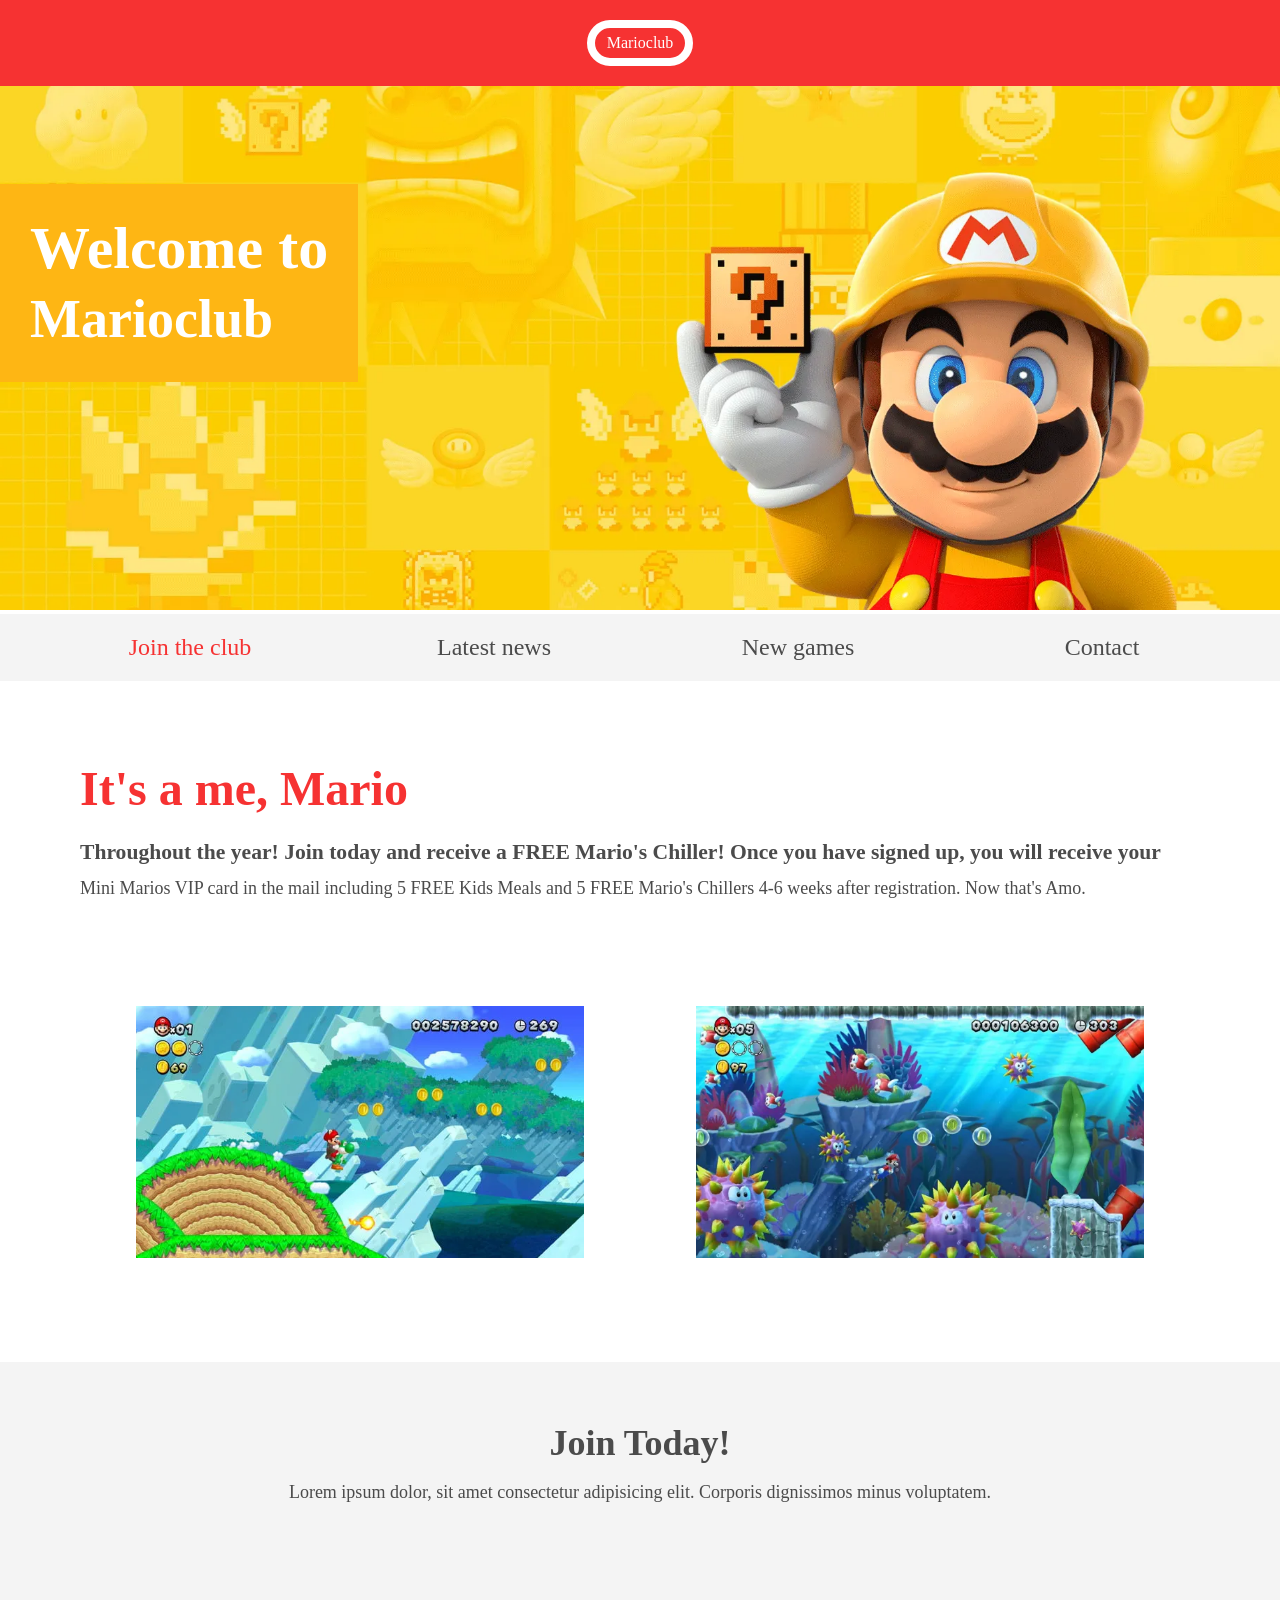
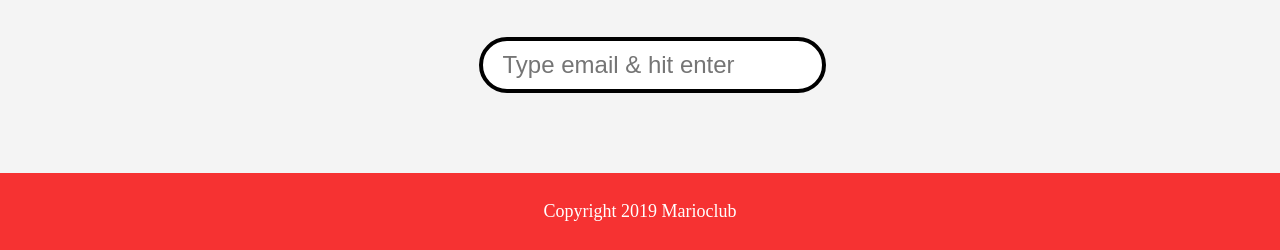
<file: index.html>
<!DOCTYPE html>
<html>

<head>
    <meta name="viewport" content="width=device-width, initial-scale=1.0">
    <link rel="shortcut icon" href="img/favicon.ico" type="image/x-icon">
    <link rel="icon" href="img/favicon.ico" type="image/x-icon">
    <link rel="stylesheet" href="css/style.css">
    <title>Marioclub</title>
</head>

<body>
    <header>
        <a href="index.html">
            <div class="site-title">Marioclub</div> 
        </a>
    </header>
    <section class="banner">
        <img src="img/banner.webp" alt="marioclub welcome banner">
        <div class="welcome">
            <h1>Welcome to <br><span>Marioclub</span></h1> 
        </div>
    </section>
    <nav class="main-nav">
        <ul>
            <li><a href="index.html" class="join"  aria-current="page">Join the club</a></li>
            <li><a href="news.html">Latest news</a></li>
            <li><a href="games.html">New games</a></li>
            <li><a href="contact.html">Contact</a></li>
        </ul>
    </nav>
    <main>
        <article>
            <h2>It's a me, Mario</h2>
            <p>Throughout the year! Join today and receive a FREE Mario's Chiller! Once you have signed up, you will receive your Mini Marios VIP card in the mail including 5 FREE Kids Meals and 5 FREE Mario's Chillers 4-6 weeks after registration. Now that's Amo.</p>
        </article>
        <ul class="images">
            <li><img src="img/thumb-1.webp" alt="Mario riding Yoshi in a platform game" loading="lazy"></li> 
            <li><img src="img/thumb-2.webp" alt="Mario swimming through an underwater level" loading="lazy"></li>
        </ul>
    </main>
    <section class="join">
        <h2>Join Today!</h2>
        <p>Lorem ipsum dolor, sit amet consectetur adipisicing elit. Corporis dignissimos minus voluptatem.</p>
        <form>
            <input type="email" name="email" placeholder="Type email & hit enter" required>
        </form>
    </section>
    <footer>
        <p class="copyright">Copyright 2019 Marioclub</p>
    </footer>
</body>

</html>
</file>
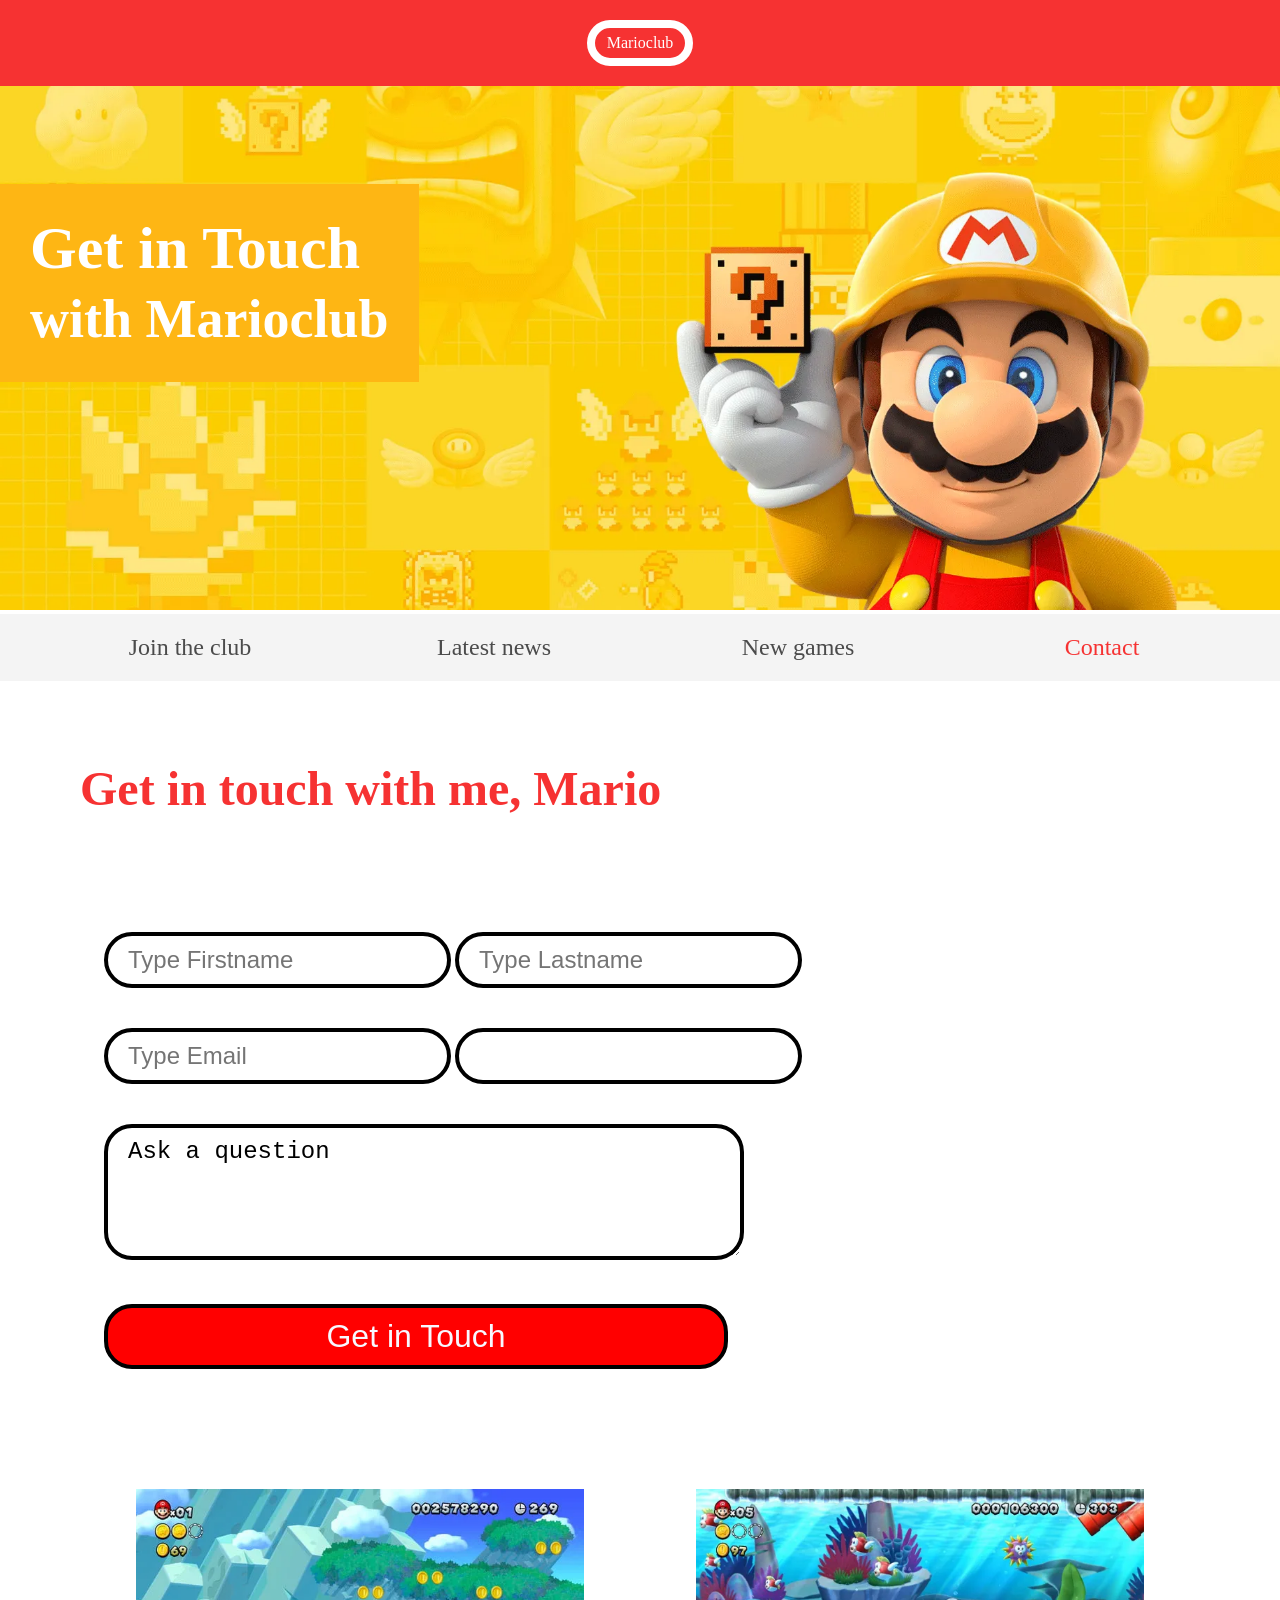
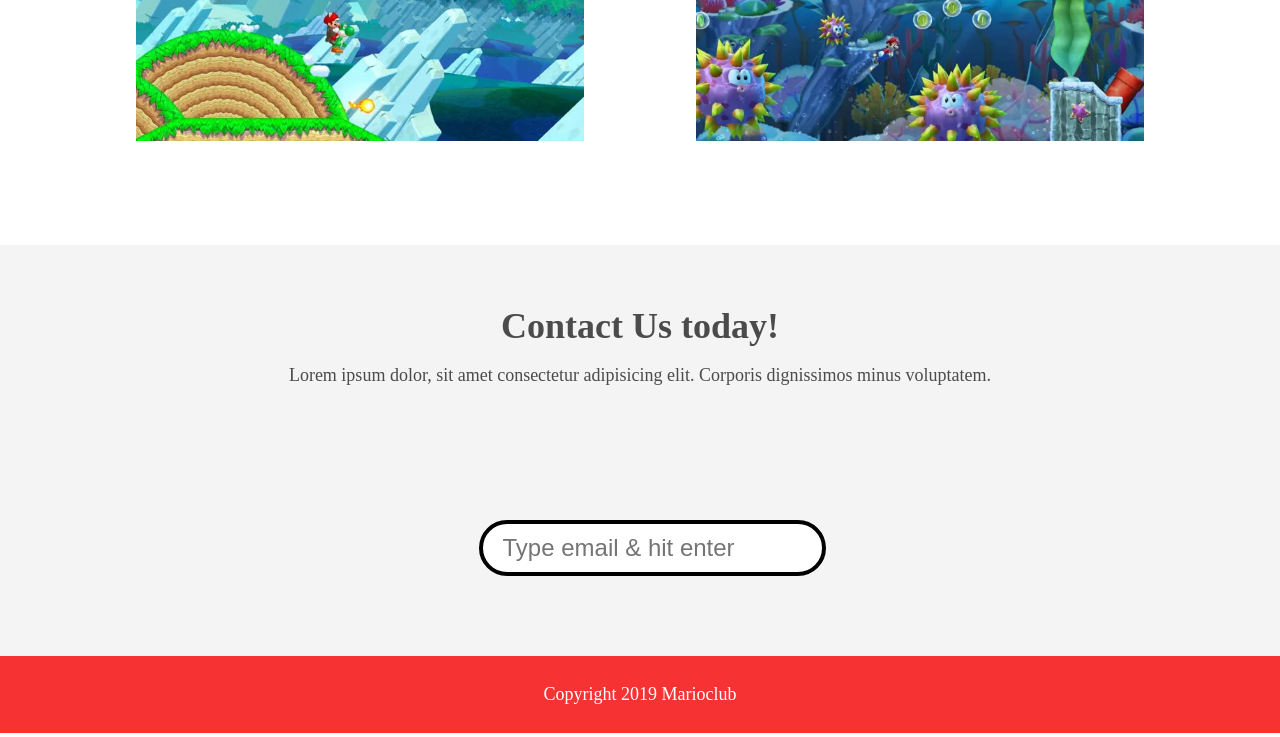
<file: contact.html>
<!DOCTYPE html>
<html>

<head>
    <meta name="viewport" content="width=device-width, initial-scale=1.0">
    <link rel="shortcut icon" href="img/favicon.ico" type="image/x-icon">
    <link rel="icon" href="img/favicon.ico" type="image/x-icon">
    <link rel="stylesheet" href="css/style.css">
    <title>Marioclub</title>
</head>

<body>
    <header>
        <a href="index.html">
            <div class="site-title">Marioclub</div>
        </a>
    </header>
    <section class="banner">
        <img src="img/banner.webp" alt="marioclub welcome banner">
        <div class="welcome">
           <h1>Get in Touch<br><span>with Marioclub</span></h1>
        </div>
    </section>
    <nav class="main-nav">
        <ul>
            <li><a href="index.html">Join the club</a></li>
            <li><a href="news.html">Latest news</a></li>
            <li><a href="games.html">New games</a></li>
            <li><a href="contact.html" class="join" aria-current="page">Contact</a></li>
        </ul>
    </nav>
    <main>
        <article>
            <h2>Get in touch with me, Mario</h2>
            <form>
                <input type="text" name="fname" placeholder="Type Firstname" required>
                <input type="text" name="lname" placeholder="Type Lastname" required><br />
                <input type="email" name="mail" placeholder="Type Email" required>
                <input list="countries" name="country" id="country">
                <datalist id="countries">
                    <option value="Albania">
                    <option value="Austria">
                    <option value="Belarus">
                    <option value="Belgium">
                    <option value="Bosnia">
                    <option value="Bulgaria">
                    <option value="Croatia">
                    <option value="Czech Republic">
                    <option value="Denmark">
                    <option value="Finland">
                    <option value="France">
                    <option value="Georgia">
                    <option value="Germany">
                    <option value="Greece">
                    <option value="Hungary">
                    <option value="Ireland">
                    <option value="Italy">
                    <option value="Kazakhstan">
                    <option value="Lithuania">
                    <option value="Netherlands">
                    <option value="Norway">
                    <option value="Poland">
                    <option value="Portugal">
                    <option value="Romania">
                    <option value="Russia">
                    <option value="Serbia">
                    <option value="Slovakia">
                    <option value="Spain">
                    <option value="Turkey">
                    <option value="Sweden">
                    <option value="Switzerland">
                    <option value="Ukraine">
                    <option value="United Kingdom">
                </datalist>
                <br />
                <textarea name="question" rows="4" cols="40" placeholder="Ask a question...">Ask a question</textarea>
                <input type="submit" value="Get in Touch">
            </form>
        </article>
        <ul class="images">
            <li><img src="img/thumb-1.webp" alt="" loading="lazy"></li> 
            <li><img src="img/thumb-2.webp" alt="" loading="lazy"></li>
        </ul>
    </main>
    <section class="join">
        <h2>Contact Us today!</h2>
        <p>Lorem ipsum dolor, sit amet consectetur adipisicing elit. Corporis dignissimos minus voluptatem.</p>
        <form>
            <input type="email" name="email" placeholder="Type email & hit enter" required>
        </form>

    </section>
    <footer>
        <p class="copyright">Copyright 2019 Marioclub</p>
    </footer>
</body>

</html>
</file>
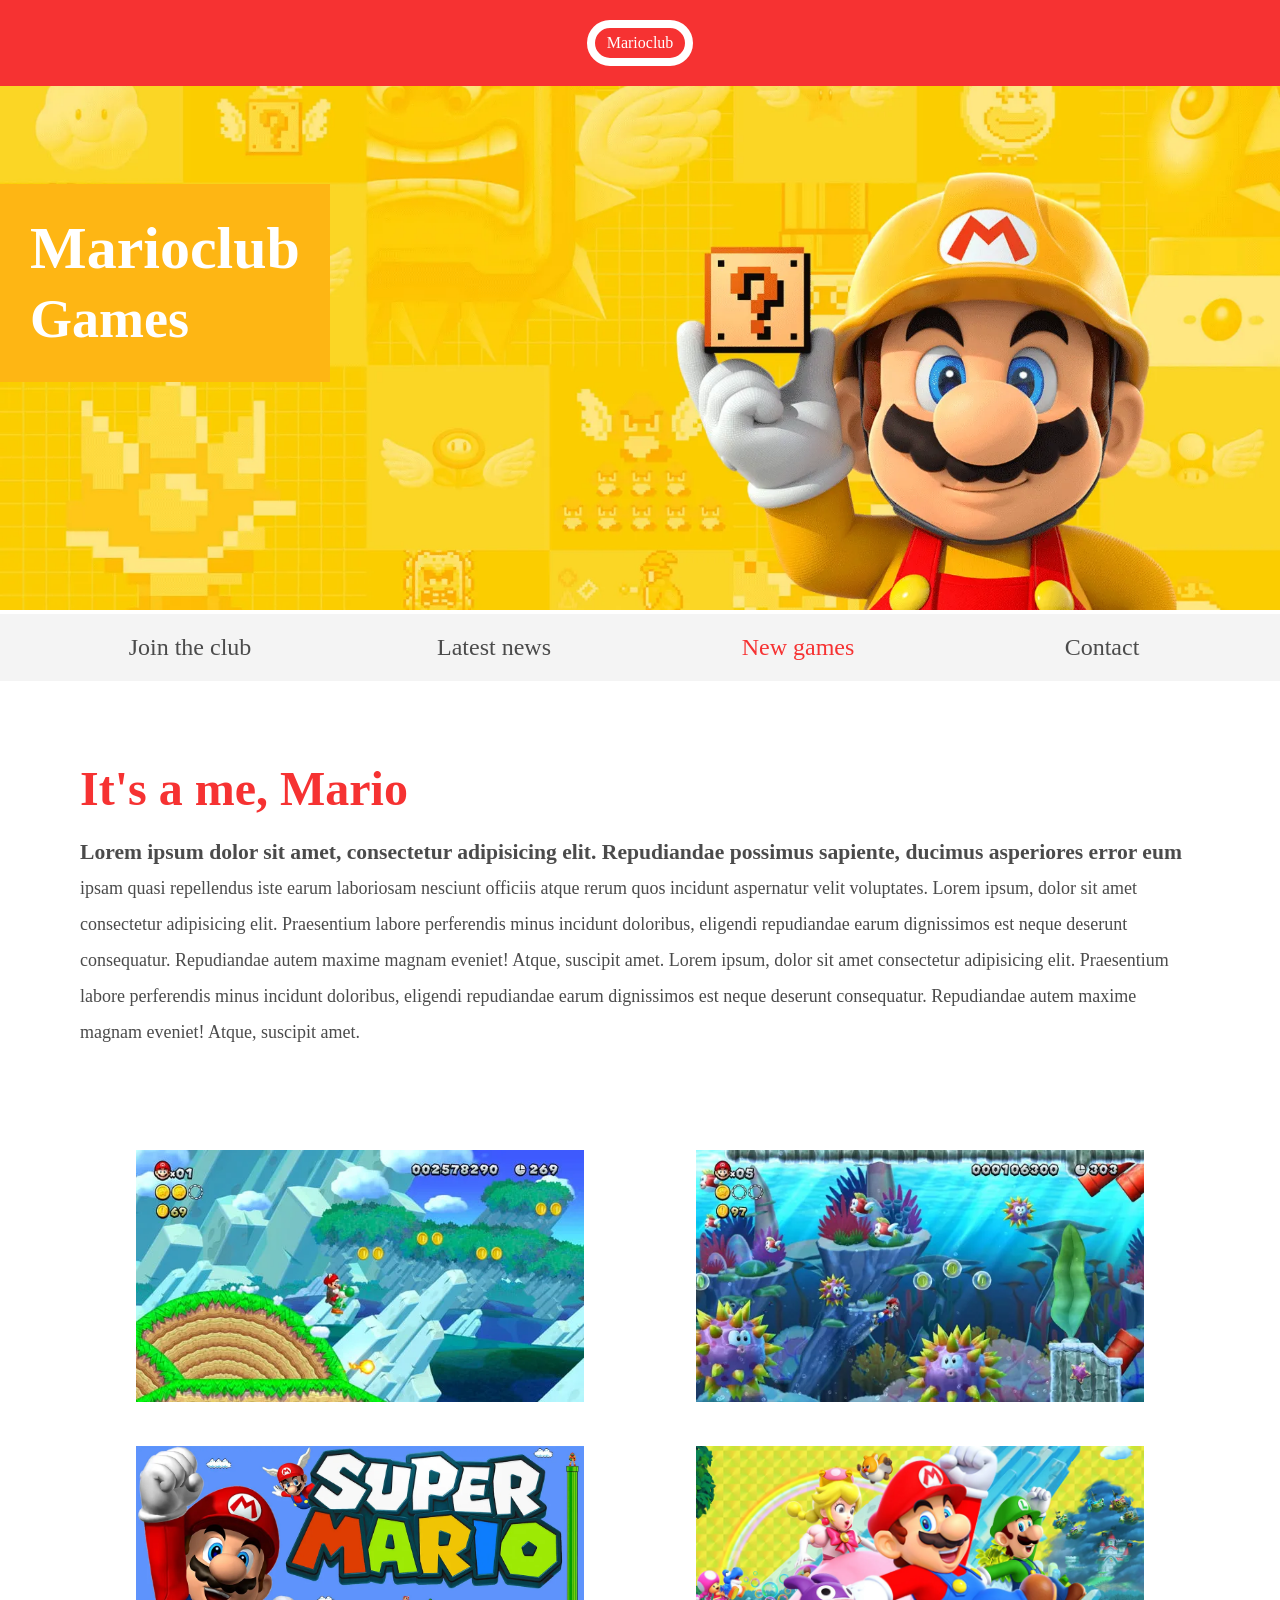
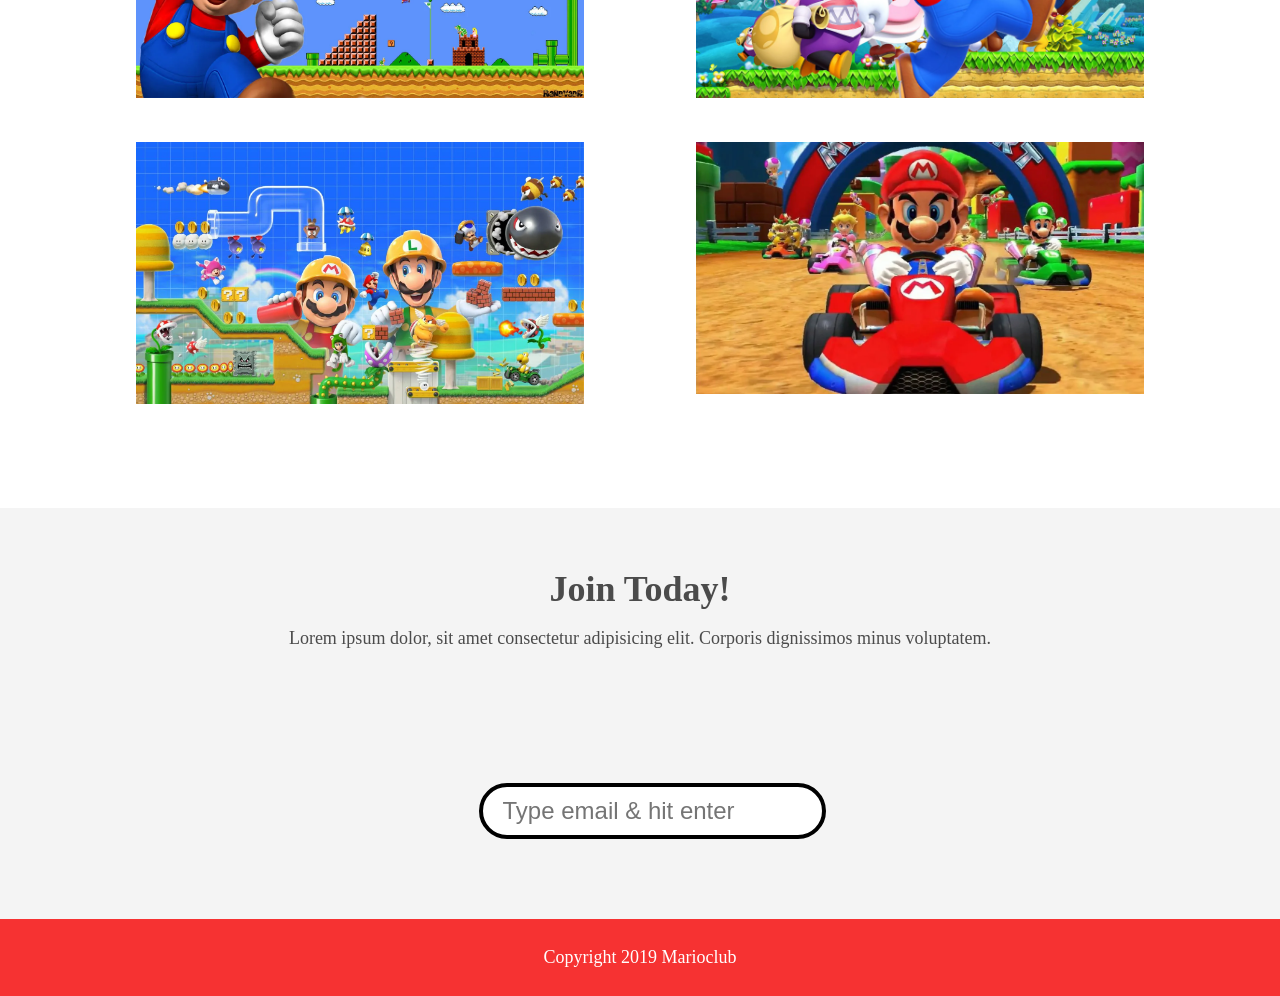
<file: games.html>
<!DOCTYPE html>
<html>

<head>
    <meta name="viewport" content="width=device-width, initial-scale=1.0">
    <link rel="shortcut icon" href="img/favicon.ico" type="image/x-icon">
    <link rel="icon" href="img/favicon.ico" type="image/x-icon">
    <link rel="stylesheet" href="css/style.css">
    <title>Marioclub</title>
</head>

<body>
    <header>
        <a href="index.html">
           <div class="site-title">Marioclub</div>
        </a>
    </header>
    <section class="banner">
        <img src="img/banner.webp" alt="">
        <div class="welcome">
           <h1>Marioclub<br><span>Games</span></h1> 
        </div>
    </section>
    <nav class="main-nav">
        <ul>
            <li><a href="index.html">Join the club</a></li>
            <li><a href="news.html">Latest news</a></li>
            <li><a href="games.html" class="join" aria-current="page">New games</a></li>
            <li><a href="contact.html">Contact</a></li>
        </ul>
    </nav>
    <main>
        <article>
            <h2>It's a me, Mario</h2>
            <p>Lorem ipsum dolor sit amet, consectetur adipisicing elit. Repudiandae possimus sapiente, ducimus asperiores error eum ipsam quasi repellendus iste earum laboriosam nesciunt officiis atque rerum quos incidunt aspernatur velit voluptates. Lorem ipsum, dolor sit amet consectetur adipisicing elit. Praesentium labore perferendis minus incidunt doloribus, eligendi repudiandae earum dignissimos est neque deserunt consequatur. Repudiandae autem maxime magnam eveniet! Atque, suscipit amet. Lorem ipsum, dolor sit amet consectetur adipisicing elit. Praesentium labore perferendis minus incidunt doloribus, eligendi repudiandae earum dignissimos est neque deserunt consequatur. Repudiandae autem maxime magnam eveniet! Atque, suscipit amet.</p>
        </article>
        <ul class="images"> 
            <li class="coverimage"><img src="img/thumb-1.webp" alt="Mario riding Yoshi in a platform game" loading="lazy"></li>
            <li class="coverimage"><img src="img/thumb-2.webp" alt="Mario swimming through an underwater level" loading="lazy"></li>
            <li class="coverimage"><img src="img/thumb-3.webp" alt="Super Mario" loading="lazy"></li>
            <li class="coverimage"><img src="img/thumb-4.webp" alt="Mario, Luigi and Princess Peach" loading="lazy"></li>
            <li class="coverimage"><img src="img/thumb-5.webp" alt="Mario and Luigi in Super Mario Maker" loading="lazy"></li>
            <li class="coverimage"><img src="img/thumb-6.webp" alt="Mario racing in Mario Kart" loading="lazy"></li>
        </ul>
    </main>
    <section class="join">
        <h2>Join Today!</h2>
        <p>Lorem ipsum dolor, sit amet consectetur adipisicing elit. Corporis dignissimos minus voluptatem.</p>
        <form>
            <input type="email" name="email" placeholder="Type email & hit enter" required>
        </form>
    </section>
    <footer>
        <p class="copyright">Copyright 2019 Marioclub</p>
    </footer>
</body>

</html>
</file>
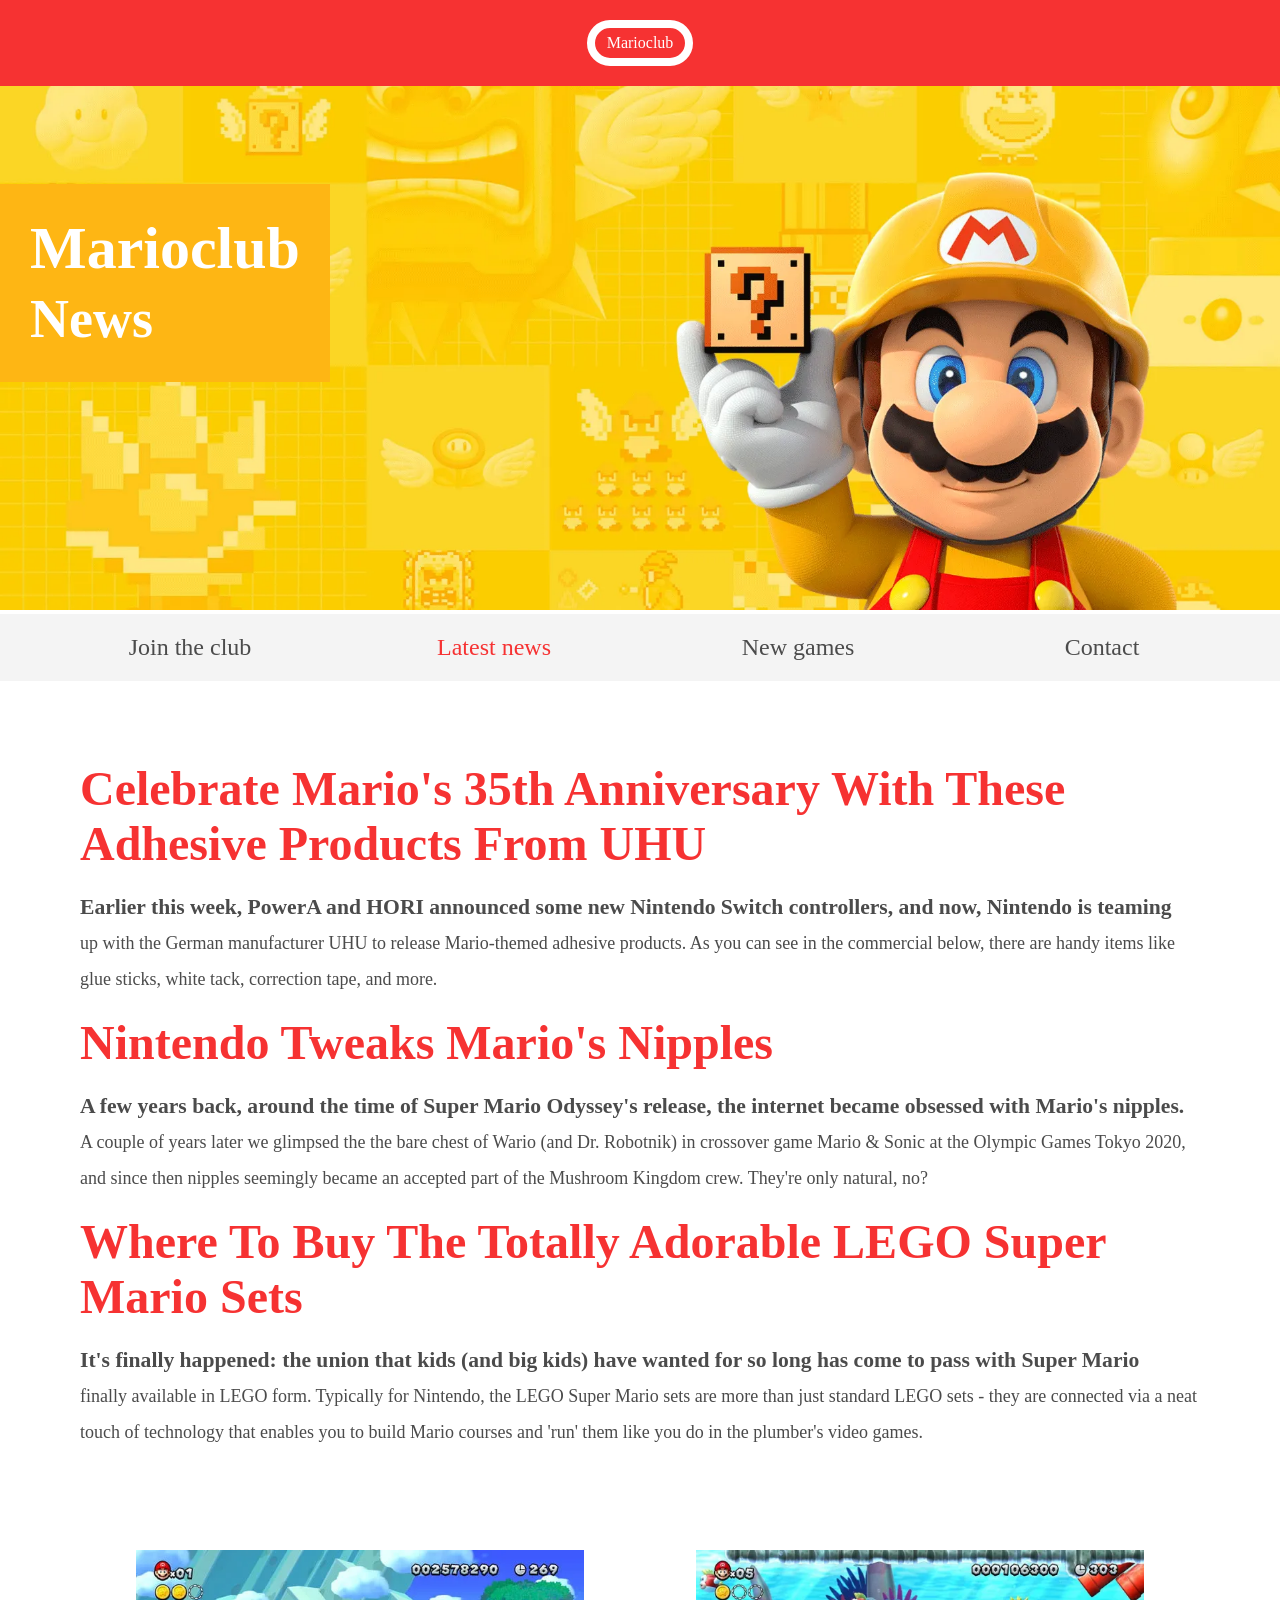
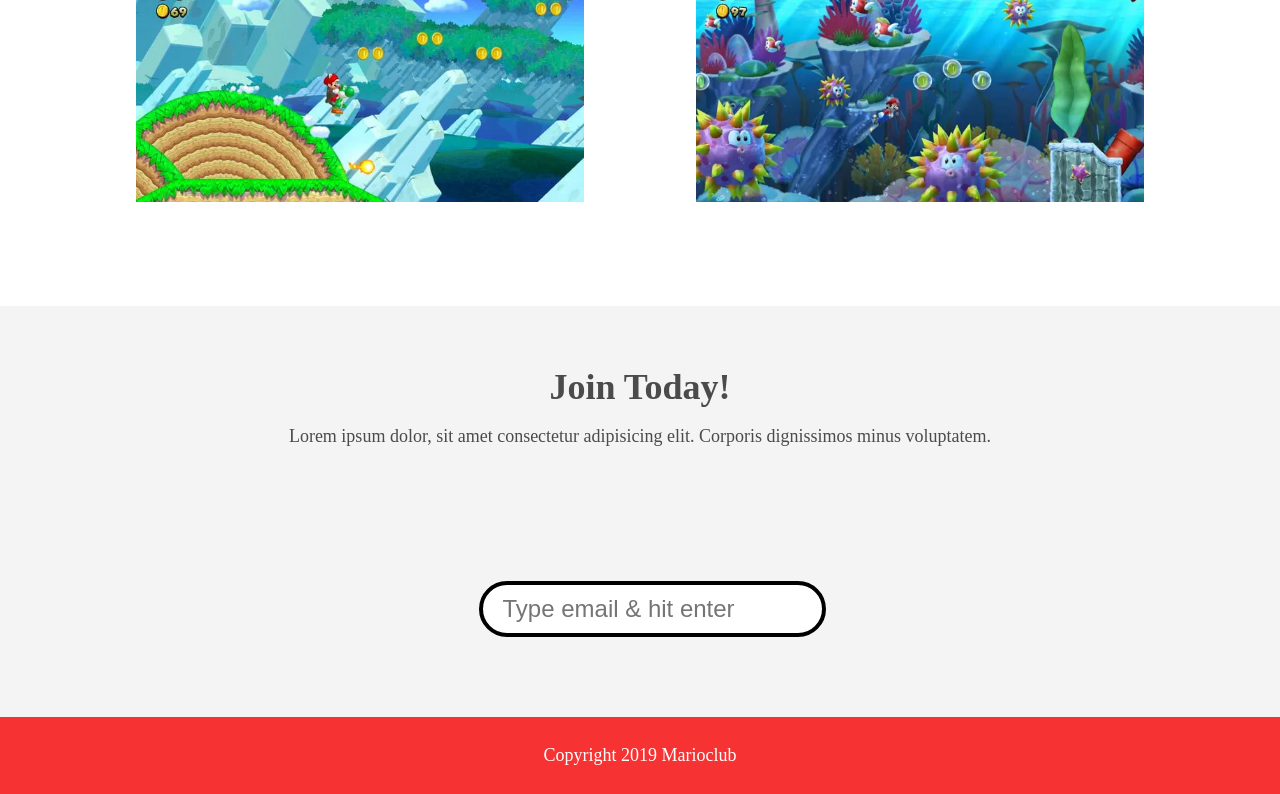
<file: news.html>
<!DOCTYPE html>
<html>

<head>
    <meta name="viewport" content="width=device-width, initial-scale=1.0">
    <link rel="shortcut icon" href="img/favicon.ico" type="image/x-icon">
    <link rel="icon" href="img/favicon.ico" type="image/x-icon">
    <link rel="stylesheet" href="css/style.css">
    <title>Marioclub</title>
</head>

<body>
    <header>
        <a href="index.html">
            <div class="site-title">Marioclub</div>
        </a>
    </header>
    <section class="banner">
        <img src="img/banner.webp" alt="marioclub welcome banner">
        <div class="welcome">
            <h1>Marioclub<br><span>News</span></h1> 
        </div>
    </section>
    <nav class="main-nav">
        <ul>
            <li><a href="index.html">Join the club</a></li>
            <li><a href="news.html" class="join" aria-current="page">Latest news</a></li>
            <li><a href="games.html">New games</a></li>
            <li><a href="contact.html">Contact</a></li>
        </ul>
    </nav>
    <main>
        <article>
            <h2>Celebrate Mario's 35th Anniversary With These Adhesive Products From UHU</h2>
            <p>Earlier this week, PowerA and HORI announced some new Nintendo Switch controllers, and now, Nintendo is teaming up with the German manufacturer UHU to release Mario-themed adhesive products. As you can see in the commercial below, there are handy items like glue sticks, white tack, correction tape, and more.</p>
        </article>
        <article>
            <h2> Nintendo Tweaks Mario's Nipples</h2>
            <p>A few years back, around the time of Super Mario Odyssey's release, the internet became obsessed with Mario's nipples. A couple of years later we glimpsed the the bare chest of Wario (and Dr. Robotnik) in crossover game Mario & Sonic at the Olympic Games Tokyo 2020, and since then nipples seemingly became an accepted part of the Mushroom Kingdom crew. They're only natural, no?</p>
        </article>
        <article>
            <h2>Where To Buy The Totally Adorable LEGO Super Mario Sets</h2>
            <p>It's finally happened: the union that kids (and big kids) have wanted for so long has come to pass with Super Mario finally available in LEGO form. Typically for Nintendo, the LEGO Super Mario sets are more than just standard LEGO sets - they are connected via a neat touch of technology that enables you to build Mario courses and 'run' them like you do in the plumber's video games.</p>
        </article>
        <ul class="images">
            <li><img src="img/thumb-1.webp" alt="Mario riding Yoshi in a platform game" loading="lazy"></li> 
            <li><img src="img/thumb-2.webp" alt="Mario swimming through an underwater level" loading="lazy"></li>
        </ul>
    </main>
    <section class="join">
        <h2>Join Today!</h2>
        <p>Lorem ipsum dolor, sit amet consectetur adipisicing elit. Corporis dignissimos minus voluptatem.</p>
        <form>
            <input type="email" name="email" placeholder="Type email & hit enter" required>
        </form>
    </section>
    <footer>
        <p class="copyright">Copyright 2019 Marioclub</p>
    </footer>
</body>

</html>
</file>
<file: css/style.css>
body, ul, li, h1, h2, a{
  margin: 0;
  padding: 0;
  font-family: tahoma;
}
p{
  font-size: 18px;
}
header{
  background-color: #F63232;
  padding: 20px 0;
  text-align: center;
  position: fixed;
  width: 100%;
  top: 0;
  left: 0;
  z-index: 1;
}
header .site-title{ 
  color: white;
  border: 8px solid white;
  display: inline-block;
  padding: 6px 12px;
  border-radius: 36px;
}
.banner{
  position: relative;
}
.banner img{
  width: 100%;
}
.banner .welcome{
  background:#FEB614;
  color: white;
  padding: 30px;
  font-size: 60px;
  position: absolute;
  left: 0;
  top: 30%;
} 
.banner .welcome span{
  font-size: 0.9em;
}
nav{
  background: #F4F4F4;
  padding: 20px;
  position: -webkit-sticky;
  position: sticky;
  top: 106px;
  z-index: 1;
}
nav ul{
  white-space: nowrap;
  max-width: 1200px;
  margin: 0 auto;
  text-align: center;
}
nav li{
  width: 25%;
  display: inline-block;
  font-size: 24px;
}
nav li a{
  text-decoration: none;
  color: #4B4B4B;
}
nav li a:hover{
  text-decoration: underline;
}
nav li a.join{
  color: #F63232;
}
main{
  max-width: 100%;
  width: 1200px;
  margin: 80px auto;
  padding: 0 40px;
  -webkit-box-sizing: border-box;
  box-sizing: border-box;
}
article h2{
  color: #F63232;
  font-size: 48px;
}
article p{
  line-height: 2em;
  color: #4B4B4B;
}
article p::first-line{
  font-weight: bold;
  font-size: 1.2em;
}
.images{
  text-align: center;
  margin: 80px 0;
  white-space: nowrap;
}
.images li{
  display: inline-block;
  list-style-type: none;
  width: 40%;
  margin: 20px 5%;
  position: relative;
}
.images li:hover{
  top: -4px;
}
.images li img{
  max-width: 100%;
}
.images {
  display: -webkit-box;
  display: -ms-flexbox;
  display: flex;
  -ms-flex-wrap: wrap;
  flex-wrap: wrap;
}

.coverimage li {
  -webkit-box-flex: 1;
  -ms-flex: 0 0 50%;
  flex: 0 0 50%; /* explanation below */
  margin: 5px;
  height: 100px;
  
}

section.join{
  background: #F4F4F4;
  text-align: center;
  padding: 60px 20px;
  color: #4B4B4B;
}
section.join h2{
  font-size: 36px;
}
form {
    padding-left: 1.5rem;
    padding-top: 6rem;
}

form input{
  margin: 20px 0;
  padding: 10px 20px;
  font-size: 24px;
  border-radius: 28px;
  border: 4px solid black;
}

form textarea{
  margin: 20px 0;
  padding: 10px 20px;
  font-size: 24px;
  border-radius: 28px;
  border: 4px solid black;
}
form input:focus{
  border: 4px dashed #4B4B4B;
  outline: none;
}
form textarea:focus{
  border: 4px dashed #4B4B4B;
  outline: none;
}
form input:valid{
  border: 4px solid #000000;
}
input[type="submit"] {
    width: 39rem;
    background-color: red;
    font-size: xx-large;
    color: ghostwhite;
}
input[type="submit"]:focus {
    border: 4px dashed ghostwhite;
    outline: none
}
footer{
  background: #F63232;
  color: white;
  padding: 10px;
  text-align: center;
}

/* responsive styles */

@media screen and (max-width: 1400px){

  .banner .welcome{
    font-size: 40px;
  }

}

@media screen and (max-width: 960px){

  .banner .welcome{
    font-size: 28px;
  }
  nav li{
    font-size: 18px;
  }

}

@media screen and (max-width: 700px){

  .banner .welcome{
    font-size: 20px;
    position: relative;
    text-align: center;
  }
  .banner .welcome br{
    display: none;
  }
  .banner .welcome span{
    font-size: 1em;
  }
  nav li{
    font-size: 18px;
  }
  .images li{
    width: 100%;
    display: block;
    margin: 20px auto;
  }

}

@media screen and (max-width: 560px){

  .banner .welcome{
    font-size: 20px;
    position: relative;
    text-align: center;
  }
  .banner .welcome br{
    display: none;
  }
  .banner .welcome span{
    font-size: 1em;
  }
  nav li{
    display: block;
    width: 100%;
    margin: 12px 0;
  }
  article h2{
    font-size: 36px;
  }
  header, nav{
    position: relative;
    top: 0;
  }
  

}
</file>
